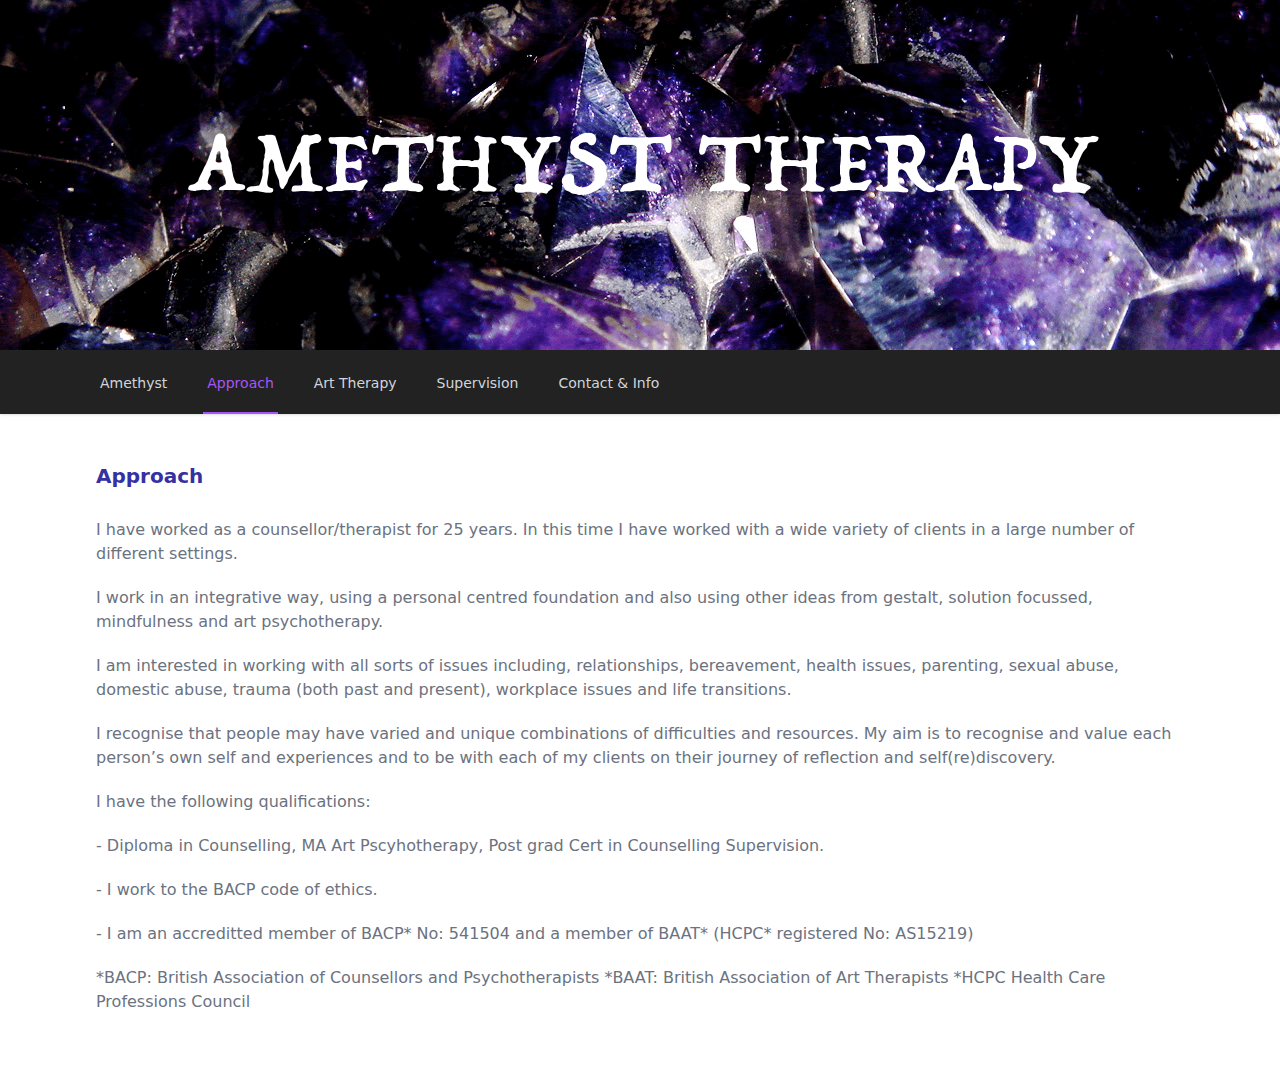
<file: approach.html>
<!DOCTYPE html>
<html lang="en">
  <head>
    <meta charset="UTF-8" />
    <meta http-equiv="X-UA-Compatible" content="IE=edge" />
    <meta name="viewport" content="width=device-width, initial-scale=1.0" />
    <title>Amethyst</title>
    <link rel="stylesheet" href="./assets/build.css" />
  </head>
  <body>
    <header>
      <div class="w-full h-auto">
        <img
          src="./assets/img/amethyst6.png"
          class="w-full h-full object-cover object-center"
          alt=""
        />
      </div>

      <nav class="bg-[#222222] shadow">
        <div class="mx-auto max-w-6xl px-2 sm:px-4 lg:px-8">
          <div class="flex h-16 justify-between">
            <div class="flex space-x-8 overflow-x-auto w-full">
              <!-- Active ? 'border-purple-500 text-purple-500' : 'border-transparent text-gray-300 hover:border-gray-500 hover:text-gray-500' -->
              <a
                href="/"
                class="inline-flex items-center border-b-2 px-1 pt-1 text-sm font-medium border-transparent text-gray-300 hover:border-gray-500 hover:text-gray-500"
                >Amethyst</a
              >
              <a
                href="./approach.html"
                class="inline-flex items-center border-b-2 px-1 pt-1 text-sm font-medium border-purple-500 text-purple-500"
                >Approach</a
              >
              <a
                href="./art-therapy.html"
                class="inline-flex items-center border-b-2 px-1 pt-1 text-sm font-medium border-transparent text-gray-300 hover:border-gray-500 hover:text-gray-500"
              >
                Art Therapy</a
              >
              <a
                href="./supervision.html"
                class="inline-flex items-center border-b-2 px-1 pt-1 text-sm font-medium border-transparent text-gray-300 hover:border-gray-500 hover:text-gray-500"
              >
                Supervision</a
              >
              <a
                href="./contact.html"
                class="inline-flex items-center border-b-2 px-1 pt-1 text-sm font-medium border-transparent text-gray-300 hover:border-gray-500 hover:text-gray-500"
              >
                Contact & Info</a
              >
            </div>
          </div>
        </div>
      </nav>
    </header>

    <main>
      <section class="mx-auto max-w-6xl px-2 sm:px-4 lg:px-8 py-12">
        <div >
          <h2 class="text-indigo-800 text-xl sm:text-2x font-semibold mb-7">
            Approach
          </h2>
          <p class="text-base text-gray-500 mb-5">
            I have worked as a counsellor/therapist for 25 years. In this time I have worked with a wide variety of clients in a large number of different settings.
          </p>
          <p class="text-base text-gray-500 mb-5">
            I work in an integrative way, using a personal centred foundation and also using other ideas from gestalt, solution focussed, mindfulness and art psychotherapy.
          </p>
          <p class="text-base text-gray-500 mb-5">
            I am interested in working with all sorts of issues including, relationships, bereavement, health issues, parenting, sexual abuse, domestic abuse, trauma (both past and present), workplace issues and life transitions.
          </p>
          <p class="text-base text-gray-500 mb-5">
            I recognise that people may have varied and unique combinations of difficulties and resources. My aim is to recognise and value each person’s own self and experiences and to be with each of my clients on their journey of reflection and self­(re)­discovery.
          </p>
          <p class="text-base text-gray-500 mb-5">
            I have the following qualifications:
          </p>
          <p class="text-base text-gray-500 mb-5">
            - Diploma in Counselling, MA Art Pscyhotherapy, Post grad Cert in Counselling Supervision.
          </p>
          <p class="text-base text-gray-500 mb-5">
            - I work to the BACP code of ethics.
          </p>
          <p class="text-base text-gray-500 mb-5">
            - I am an accreditted member of BACP* No: 541504 and a member of BAAT* (HCPC* registered No: AS15219)
          </p>
          <p class="text-base text-gray-500 mb-5">
            *BACP: British Association of Counsellors and Psychotherapists *BAAT: British Association of Art Therapists *HCPC Health Care Professions Council
          </p>

        </div>
      </section>
    </main>
  </body>
</html>
</file>
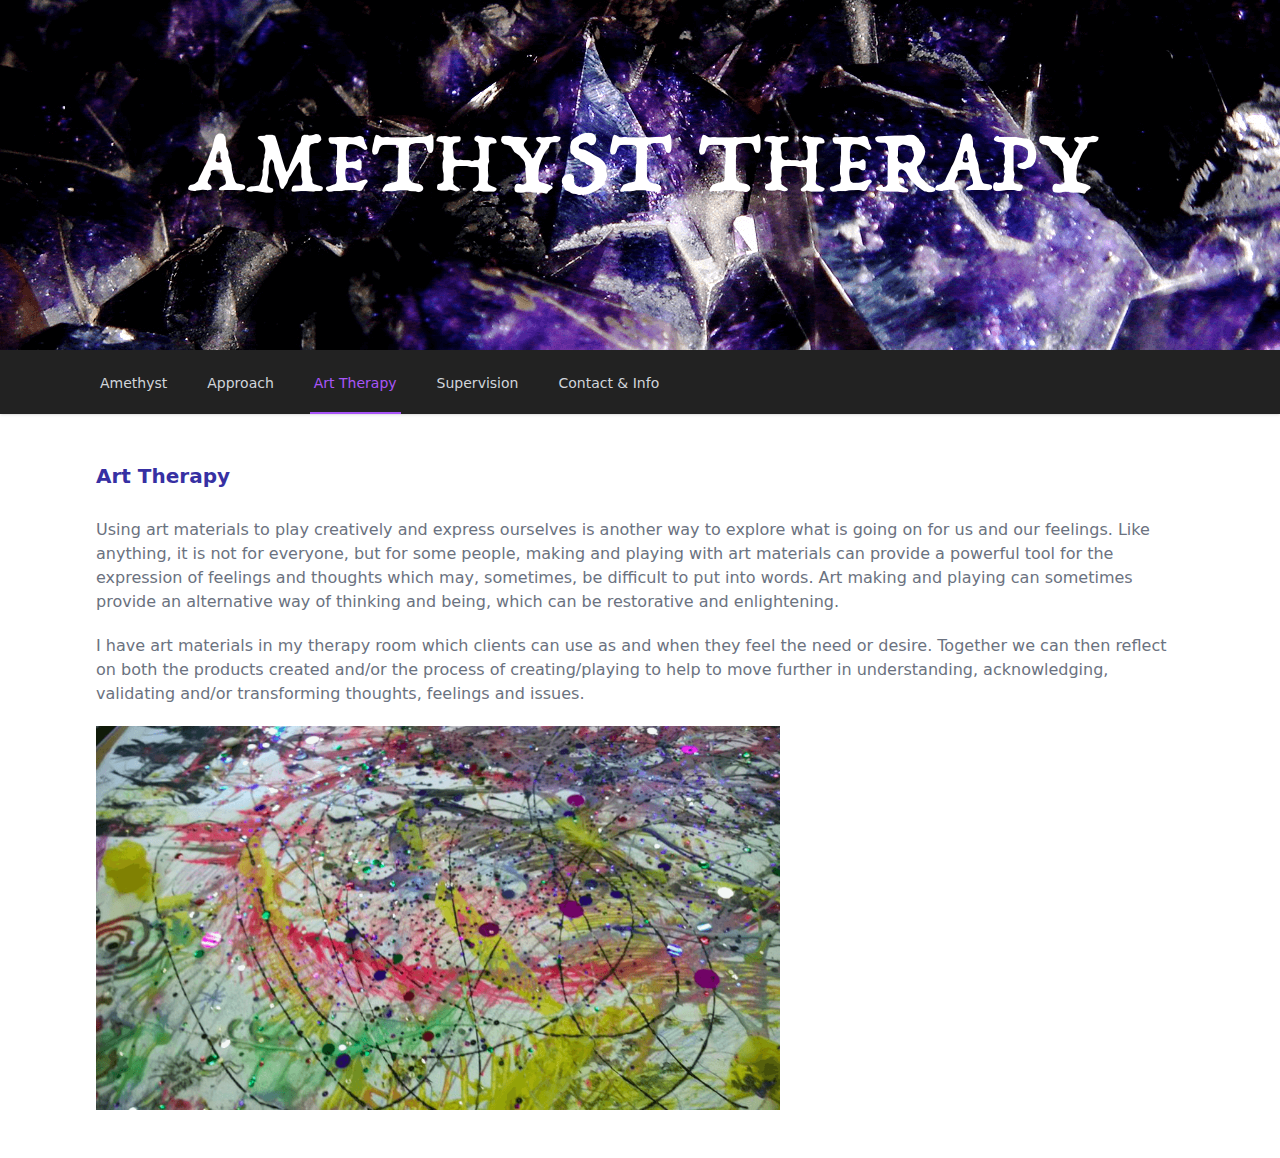
<file: art-therapy.html>
<!DOCTYPE html>
<html lang="en">
  <head>
    <meta charset="UTF-8" />
    <meta http-equiv="X-UA-Compatible" content="IE=edge" />
    <meta name="viewport" content="width=device-width, initial-scale=1.0" />
    <title>Amethyst</title>
    <link rel="stylesheet" href="./assets/build.css" />
  </head>
  <body>
    <header>
      <div class="w-full h-auto">
        <img
          src="./assets/img/amethyst6.png"
          class="w-full h-full object-cover object-center"
          alt=""
        />
      </div>

      <nav class="bg-[#222222] shadow">
        <div class="mx-auto max-w-6xl px-2 sm:px-4 lg:px-8">
          <div class="flex h-16 justify-between">
            <div class="flex space-x-8 overflow-x-auto w-full">
              <!-- Active ? 'border-purple-500 text-purple-500' : 'border-transparent text-gray-300 hover:border-gray-500 hover:text-gray-500' -->
              <a
                href="/"
                class="inline-flex items-center border-b-2 px-1 pt-1 text-sm font-medium border-transparent text-gray-300 hover:border-gray-500 hover:text-gray-500"
                >Amethyst</a
              >
              <a
                href="./approach.html"
                class="inline-flex items-center border-b-2 px-1 pt-1 text-sm font-medium border-transparent text-gray-300 hover:border-gray-500 hover:text-gray-500"
                >Approach</a
              >
              <a
                href="./art-therapy.html"
                class="inline-flex items-center border-b-2 px-1 pt-1 text-sm font-medium border-purple-500 text-purple-500"
              >
                Art Therapy</a
              >
              <a
                href="./supervision.html"
                class="inline-flex items-center border-b-2 px-1 pt-1 text-sm font-medium border-transparent text-gray-300 hover:border-gray-500 hover:text-gray-500"
              >
                Supervision</a
              >
              <a
                href="./contact.html"
                class="inline-flex items-center border-b-2 px-1 pt-1 text-sm font-medium border-transparent text-gray-300 hover:border-gray-500 hover:text-gray-500"
              >
                Contact & Info</a
              >
            </div>
          </div>
        </div>
      </nav>
    </header>

    <main>
      <section class="mx-auto max-w-6xl px-2 sm:px-4 lg:px-8 py-12">
        <div >
          <h2 class="text-indigo-800 text-xl sm:text-2x font-semibold mb-7">
            Art Therapy
          </h2>
          <p class="text-base text-gray-500 mb-5">
            Using art materials to play creatively and express ourselves is another way to explore what is going on for us and our feelings. Like anything, it is not for everyone, but for some people, making and playing with art materials can provide a powerful tool for the expression of feelings and thoughts which may, sometimes, be difficult to put into words. Art making and playing can sometimes provide an alternative way of thinking and being, which can be restorative and enlightening.  
          </p>
          <p class="text-base text-gray-500 mb-5">
            I have art materials in my therapy room which clients can use as and when they feel the need or desire. Together we can then reflect on both the products created and/or the process of creating/playing to help to move further in understanding, acknowledging, validating and/or transforming thoughts, feelings and issues.
          </p>

          <div class="">
            <img src="./assets/img/art-therapy.png" class="max-h-96" alt="">
          </div>
        </div>
      </section>
    </main>
  </body>
</html>
</file>
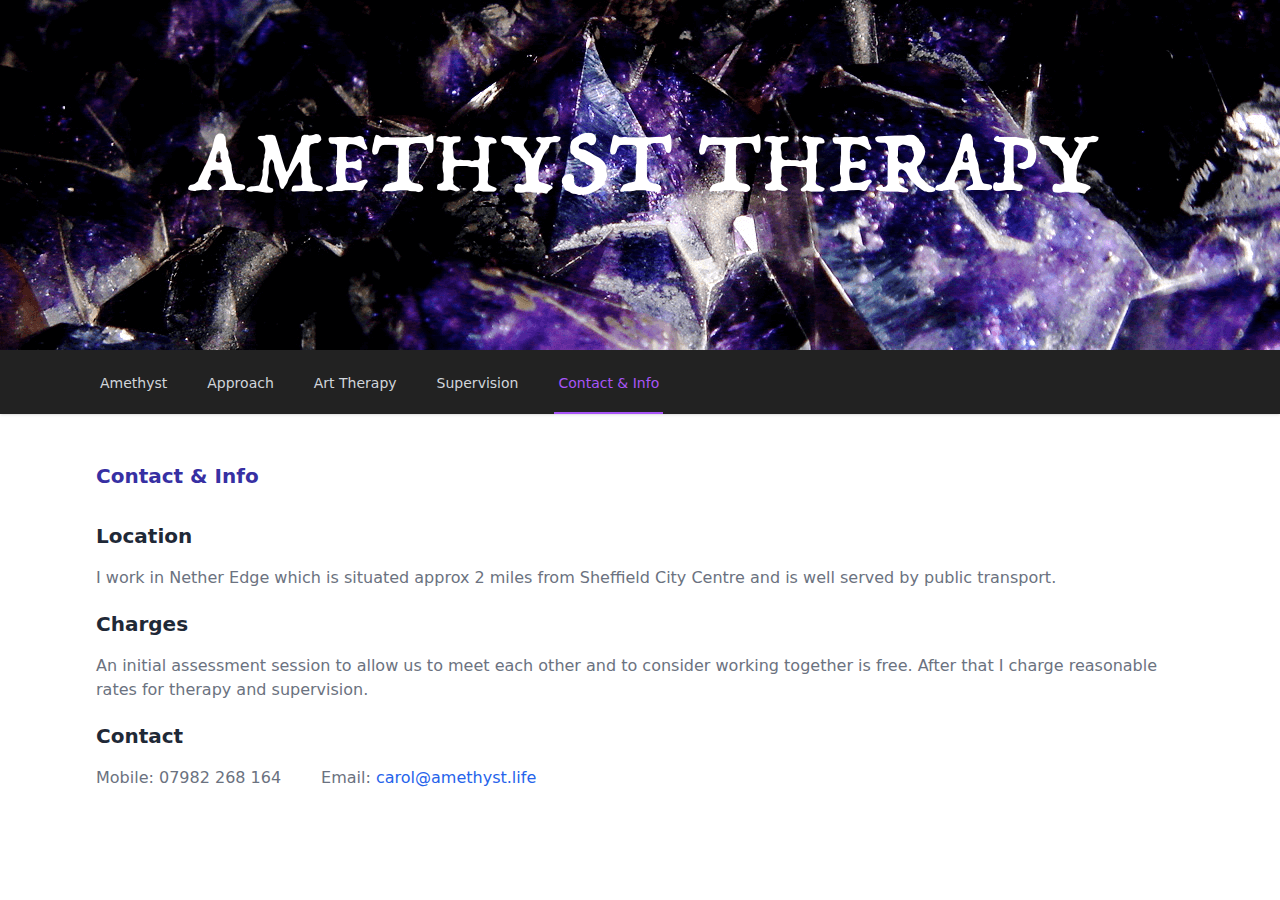
<file: contact.html>
<!DOCTYPE html>
<html lang="en">
  <head>
    <meta charset="UTF-8" />
    <meta http-equiv="X-UA-Compatible" content="IE=edge" />
    <meta name="viewport" content="width=device-width, initial-scale=1.0" />
    <title>Amethyst</title>
    <link rel="stylesheet" href="./assets/build.css" />
  </head>
  <body>
    <header>
      <div class="w-full h-auto">
        <img
          src="./assets/img/amethyst6.png"
          class="w-full h-full object-cover object-center"
          alt=""
        />
      </div>

      <nav class="bg-[#222222] shadow">
        <div class="mx-auto max-w-6xl px-2 sm:px-4 lg:px-8">
          <div class="flex h-16 justify-between">
            <div class="flex space-x-8 overflow-x-auto w-full">
              <!-- Active ? 'border-purple-500 text-purple-500' : 'border-transparent text-gray-300 hover:border-gray-500 hover:text-gray-500' -->
              <a
                href="/"
                class="inline-flex items-center border-b-2 px-1 pt-1 text-sm font-medium border-transparent text-gray-300 hover:border-gray-500 hover:text-gray-500"
                >Amethyst</a
              >
              <a
                href="./approach.html"
                class="inline-flex items-center border-b-2 px-1 pt-1 text-sm font-medium border-transparent text-gray-300 hover:border-gray-500 hover:text-gray-500"
                >Approach</a
              >
              <a
                href="./art-therapy.html"
                class="inline-flex items-center border-b-2 px-1 pt-1 text-sm font-medium border-transparent text-gray-300 hover:border-gray-500 hover:text-gray-500"
              >
                Art Therapy</a
              >
              <a
                href="./supervision.html"
                class="inline-flex items-center border-b-2 px-1 pt-1 text-sm font-medium border-transparent text-gray-300 hover:border-gray-500 hover:text-gray-500"
              >
                Supervision</a
              >
              <a
                href="./contact.html"
                class="inline-flex items-center border-b-2 px-1 pt-1 text-sm font-medium border-purple-500 text-purple-500"
              >
                Contact & Info</a
              >
            </div>
          </div>
        </div>
      </nav>
    </header>

    <main>
      <section class="mx-auto max-w-6xl px-2 sm:px-4 lg:px-8 py-12">
        <div>
          <h2 class="text-indigo-800 text-xl sm:text-2x font-semibold mb-8">
            Contact & Info
          </h2>

          <h3 class="text-xl font-semibold text-gray-800 mb-4">Location</h3>
          <p class="text-base text-gray-500 mb-5">
            I work in Nether Edge which is situated approx 2 miles from
            Sheffield City Centre and is well served by public transport.
          </p>

          <h3 class="text-xl font-semibold text-gray-800 mb-4">Charges</h3>
          <p class="text-base text-gray-500 mb-5">
            An initial assessment session to allow us to meet each other and to
            consider working together is free. After that I charge reasonable
            rates for therapy and supervision.
          </p>

          <h3 class="text-xl font-semibold text-gray-800 mb-4">Contact</h3>
          <div class="flex space-x-4 sm:space-x-10">
            <p class="text-base text-gray-500">Mobile: 07982 268 164</p>
            <p class="text-base text-gray-500">Email: <a href="mailto:carol@amethyst.life" class="text-blue-600">carol@amethyst.life</a></p>
          </div>
        </div>
      </section>
    </main>
  </body>
</html>
</file>
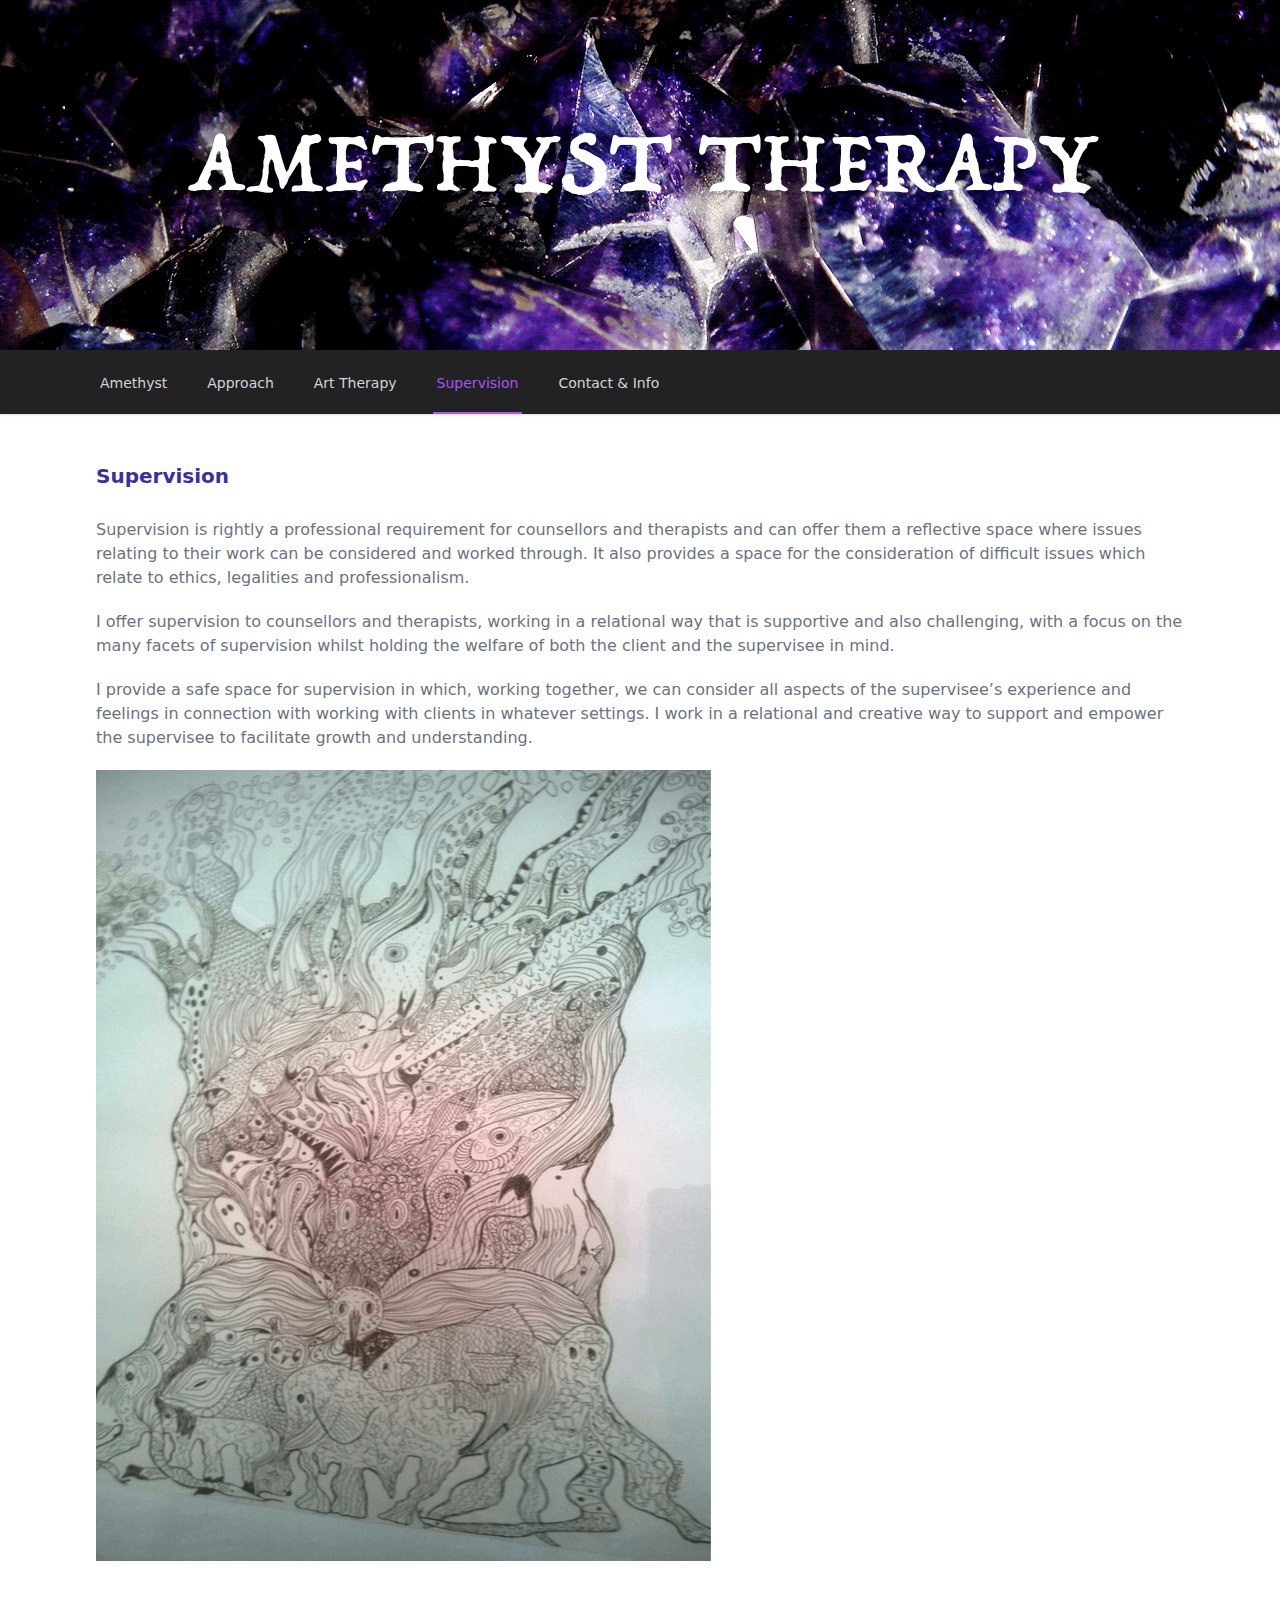
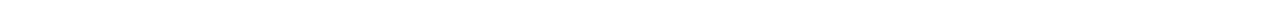
<file: supervision.html>
<!DOCTYPE html>
<html lang="en">
  <head>
    <meta charset="UTF-8" />
    <meta http-equiv="X-UA-Compatible" content="IE=edge" />
    <meta name="viewport" content="width=device-width, initial-scale=1.0" />
    <title>Amethyst</title>
    <link rel="stylesheet" href="./assets/build.css" />
  </head>
  <body>
    <header>
      <div class="w-full h-auto">
        <img
          src="./assets/img/amethyst6.png"
          class="w-full h-full object-cover object-center"
          alt=""
        />
      </div>

      <nav class="bg-[#222222] shadow">
        <div class="mx-auto max-w-6xl px-2 sm:px-4 lg:px-8">
          <div class="flex h-16 justify-between">
            <div class="flex space-x-8 overflow-x-auto w-full">
              <!-- Active ? 'border-purple-500 text-purple-500' : 'border-transparent text-gray-300 hover:border-gray-500 hover:text-gray-500' -->
              <a
                href="/"
                class="inline-flex items-center border-b-2 px-1 pt-1 text-sm font-medium border-transparent text-gray-300 hover:border-gray-500 hover:text-gray-500"
                >Amethyst</a
              >
              <a
                href="./approach.html"
                class="inline-flex items-center border-b-2 px-1 pt-1 text-sm font-medium border-transparent text-gray-300 hover:border-gray-500 hover:text-gray-500"
                >Approach</a
              >
              <a
                href="./art-therapy.html"
                class="inline-flex items-center border-b-2 px-1 pt-1 text-sm font-medium border-transparent text-gray-300 hover:border-gray-500 hover:text-gray-500"
              >
                Art Therapy</a
              >
              <a
                href="./supervision.html"
                class="inline-flex items-center border-b-2 px-1 pt-1 text-sm font-medium text-purple-500 border-purple-500 "
              >
                Supervision</a
              >
              <a
                href="./contact.html"
                class="inline-flex items-center border-b-2 px-1 pt-1 text-sm font-medium border-transparent text-gray-300 hover:border-gray-500 hover:text-gray-500"
              >
                Contact & Info</a
              >
            </div>
          </div>
        </div>
      </nav>
    </header>

    <main>
      <section class="mx-auto max-w-6xl px-2 sm:px-4 lg:px-8 py-12">
        <div >
          <h2 class="text-indigo-800 text-xl sm:text-2x font-semibold mb-7">
            Supervision
          </h2>
          <p class="text-base text-gray-500 mb-5">
            Supervision is rightly a professional requirement for counsellors and therapists and can offer them a reflective space where issues relating to their work can be considered and worked through. It also provides a space for the consideration of difficult issues which relate to ethics, legalities and professionalism.

          </p>
          <p class="text-base text-gray-500 mb-5">
            I offer supervision to counsellors and therapists, working in a relational way that is supportive and also challenging, with a focus on the many facets of supervision whilst holding the welfare of both the client and the supervisee in mind.
          </p>
          <p class="text-base text-gray-500 mb-5">
            I provide a safe space for supervision in which, working together, we can consider all aspects of the supervisee’s experience and feelings in connection with working with clients in whatever settings. I work in a relational and creative way to support and empower the supervisee to facilitate growth and understanding.
          </p>

          <div class="">
            <img src="./assets/img/supervision.png" class="" alt="">
          </div>
        </div>
      </section>
    </main>
  </body>
</html>
</file>
<file: assets/build.css>
/*! tailwindcss v3.3.2 | MIT License | https://tailwindcss.com*/*,:after,:before{box-sizing:border-box;border:0 solid #e5e7eb}:after,:before{--tw-content:""}html{line-height:1.5;-webkit-text-size-adjust:100%;-moz-tab-size:4;-o-tab-size:4;tab-size:4;font-family:ui-sans-serif,system-ui,-apple-system,BlinkMacSystemFont,Segoe UI,Roboto,Helvetica Neue,Arial,Noto Sans,sans-serif,Apple Color Emoji,Segoe UI Emoji,Segoe UI Symbol,Noto Color Emoji;font-feature-settings:normal;font-variation-settings:normal}body{margin:0;line-height:inherit}hr{height:0;color:inherit;border-top-width:1px}abbr:where([title]){-webkit-text-decoration:underline dotted;text-decoration:underline dotted}h1,h2,h3,h4,h5,h6{font-size:inherit;font-weight:inherit}a{color:inherit;text-decoration:inherit}b,strong{font-weight:bolder}code,kbd,pre,samp{font-family:ui-monospace,SFMono-Regular,Menlo,Monaco,Consolas,Liberation Mono,Courier New,monospace;font-size:1em}small{font-size:80%}sub,sup{font-size:75%;line-height:0;position:relative;vertical-align:initial}sub{bottom:-.25em}sup{top:-.5em}table{text-indent:0;border-color:inherit;border-collapse:collapse}button,input,optgroup,select,textarea{font-family:inherit;font-size:100%;font-weight:inherit;line-height:inherit;color:inherit;margin:0;padding:0}button,select{text-transform:none}[type=button],[type=reset],[type=submit],button{-webkit-appearance:button;background-color:initial;background-image:none}:-moz-focusring{outline:auto}:-moz-ui-invalid{box-shadow:none}progress{vertical-align:initial}::-webkit-inner-spin-button,::-webkit-outer-spin-button{height:auto}[type=search]{-webkit-appearance:textfield;outline-offset:-2px}::-webkit-search-decoration{-webkit-appearance:none}::-webkit-file-upload-button{-webkit-appearance:button;font:inherit}summary{display:list-item}blockquote,dd,dl,figure,h1,h2,h3,h4,h5,h6,hr,p,pre{margin:0}fieldset{margin:0}fieldset,legend{padding:0}menu,ol,ul{list-style:none;margin:0;padding:0}textarea{resize:vertical}input::-moz-placeholder,textarea::-moz-placeholder{opacity:1;color:#9ca3af}input::placeholder,textarea::placeholder{opacity:1;color:#9ca3af}[role=button],button{cursor:pointer}:disabled{cursor:default}audio,canvas,embed,iframe,img,object,svg,video{display:block;vertical-align:middle}img,video{max-width:100%;height:auto}[hidden]{display:none}*,::backdrop,:after,:before{--tw-border-spacing-x:0;--tw-border-spacing-y:0;--tw-translate-x:0;--tw-translate-y:0;--tw-rotate:0;--tw-skew-x:0;--tw-skew-y:0;--tw-scale-x:1;--tw-scale-y:1;--tw-pan-x: ;--tw-pan-y: ;--tw-pinch-zoom: ;--tw-scroll-snap-strictness:proximity;--tw-gradient-from-position: ;--tw-gradient-via-position: ;--tw-gradient-to-position: ;--tw-ordinal: ;--tw-slashed-zero: ;--tw-numeric-figure: ;--tw-numeric-spacing: ;--tw-numeric-fraction: ;--tw-ring-inset: ;--tw-ring-offset-width:0px;--tw-ring-offset-color:#fff;--tw-ring-color:#3b82f680;--tw-ring-offset-shadow:0 0 #0000;--tw-ring-shadow:0 0 #0000;--tw-shadow:0 0 #0000;--tw-shadow-colored:0 0 #0000;--tw-blur: ;--tw-brightness: ;--tw-contrast: ;--tw-grayscale: ;--tw-hue-rotate: ;--tw-invert: ;--tw-saturate: ;--tw-sepia: ;--tw-drop-shadow: ;--tw-backdrop-blur: ;--tw-backdrop-brightness: ;--tw-backdrop-contrast: ;--tw-backdrop-grayscale: ;--tw-backdrop-hue-rotate: ;--tw-backdrop-invert: ;--tw-backdrop-opacity: ;--tw-backdrop-saturate: ;--tw-backdrop-sepia: }.mx-auto{margin-left:auto;margin-right:auto}.mb-4{margin-bottom:1rem}.mb-5{margin-bottom:1.25rem}.mb-7{margin-bottom:1.75rem}.mb-8{margin-bottom:2rem}.mt-7{margin-top:1.75rem}.flex{display:flex}.inline-flex{display:inline-flex}.grid{display:grid}.h-16{height:4rem}.h-auto{height:auto}.h-full{height:100%}.max-h-72{max-height:18rem}.max-h-96{max-height:24rem}.w-full{width:100%}.max-w-6xl{max-width:72rem}.items-center{align-items:center}.justify-between{justify-content:space-between}.gap-5{gap:1.25rem}.space-x-4>:not([hidden])~:not([hidden]){--tw-space-x-reverse:0;margin-right:calc(1rem*var(--tw-space-x-reverse));margin-left:calc(1rem*(1 - var(--tw-space-x-reverse)))}.space-x-8>:not([hidden])~:not([hidden]){--tw-space-x-reverse:0;margin-right:calc(2rem*var(--tw-space-x-reverse));margin-left:calc(2rem*(1 - var(--tw-space-x-reverse)))}.overflow-hidden{overflow:hidden}.overflow-x-auto{overflow-x:auto}.rounded-lg{border-radius:.5rem}.border-b-2{border-bottom-width:2px}.border-purple-500{--tw-border-opacity:1;border-color:rgb(168 85 247/var(--tw-border-opacity))}.border-transparent{border-color:#0000}.bg-\[\#222222\]{--tw-bg-opacity:1;background-color:rgb(34 34 34/var(--tw-bg-opacity))}.object-cover{-o-object-fit:cover;object-fit:cover}.object-center{-o-object-position:center;object-position:center}.px-1{padding-left:.25rem;padding-right:.25rem}.px-2{padding-left:.5rem;padding-right:.5rem}.py-12{padding-top:3rem;padding-bottom:3rem}.pt-1{padding-top:.25rem}.text-base{font-size:1rem;line-height:1.5rem}.text-sm{font-size:.875rem;line-height:1.25rem}.text-xl{font-size:1.25rem;line-height:1.75rem}.font-medium{font-weight:500}.font-semibold{font-weight:600}.text-blue-600{--tw-text-opacity:1;color:rgb(37 99 235/var(--tw-text-opacity))}.text-gray-300{--tw-text-opacity:1;color:rgb(209 213 219/var(--tw-text-opacity))}.text-gray-500{--tw-text-opacity:1;color:rgb(107 114 128/var(--tw-text-opacity))}.text-gray-800{--tw-text-opacity:1;color:rgb(31 41 55/var(--tw-text-opacity))}.text-indigo-800{--tw-text-opacity:1;color:rgb(55 48 163/var(--tw-text-opacity))}.text-purple-500{--tw-text-opacity:1;color:rgb(168 85 247/var(--tw-text-opacity))}.shadow{--tw-shadow:0 1px 3px 0 #0000001a,0 1px 2px -1px #0000001a;--tw-shadow-colored:0 1px 3px 0 var(--tw-shadow-color),0 1px 2px -1px var(--tw-shadow-color)}.shadow,.shadow-lg{box-shadow:var(--tw-ring-offset-shadow,0 0 #0000),var(--tw-ring-shadow,0 0 #0000),var(--tw-shadow)}.shadow-lg{--tw-shadow:0 10px 15px -3px #0000001a,0 4px 6px -4px #0000001a;--tw-shadow-colored:0 10px 15px -3px var(--tw-shadow-color),0 4px 6px -4px var(--tw-shadow-color)}.hover\:border-gray-500:hover{--tw-border-opacity:1;border-color:rgb(107 114 128/var(--tw-border-opacity))}.hover\:text-gray-500:hover{--tw-text-opacity:1;color:rgb(107 114 128/var(--tw-text-opacity))}@media (min-width:640px){.sm\:grid-cols-2{grid-template-columns:repeat(2,minmax(0,1fr))}.sm\:space-x-10>:not([hidden])~:not([hidden]){--tw-space-x-reverse:0;margin-right:calc(2.5rem*var(--tw-space-x-reverse));margin-left:calc(2.5rem*(1 - var(--tw-space-x-reverse)))}.sm\:px-4{padding-left:1rem;padding-right:1rem}.sm\:py-20{padding-top:5rem;padding-bottom:5rem}}@media (min-width:1024px){.lg\:px-8{padding-left:2rem;padding-right:2rem}}
</file>
